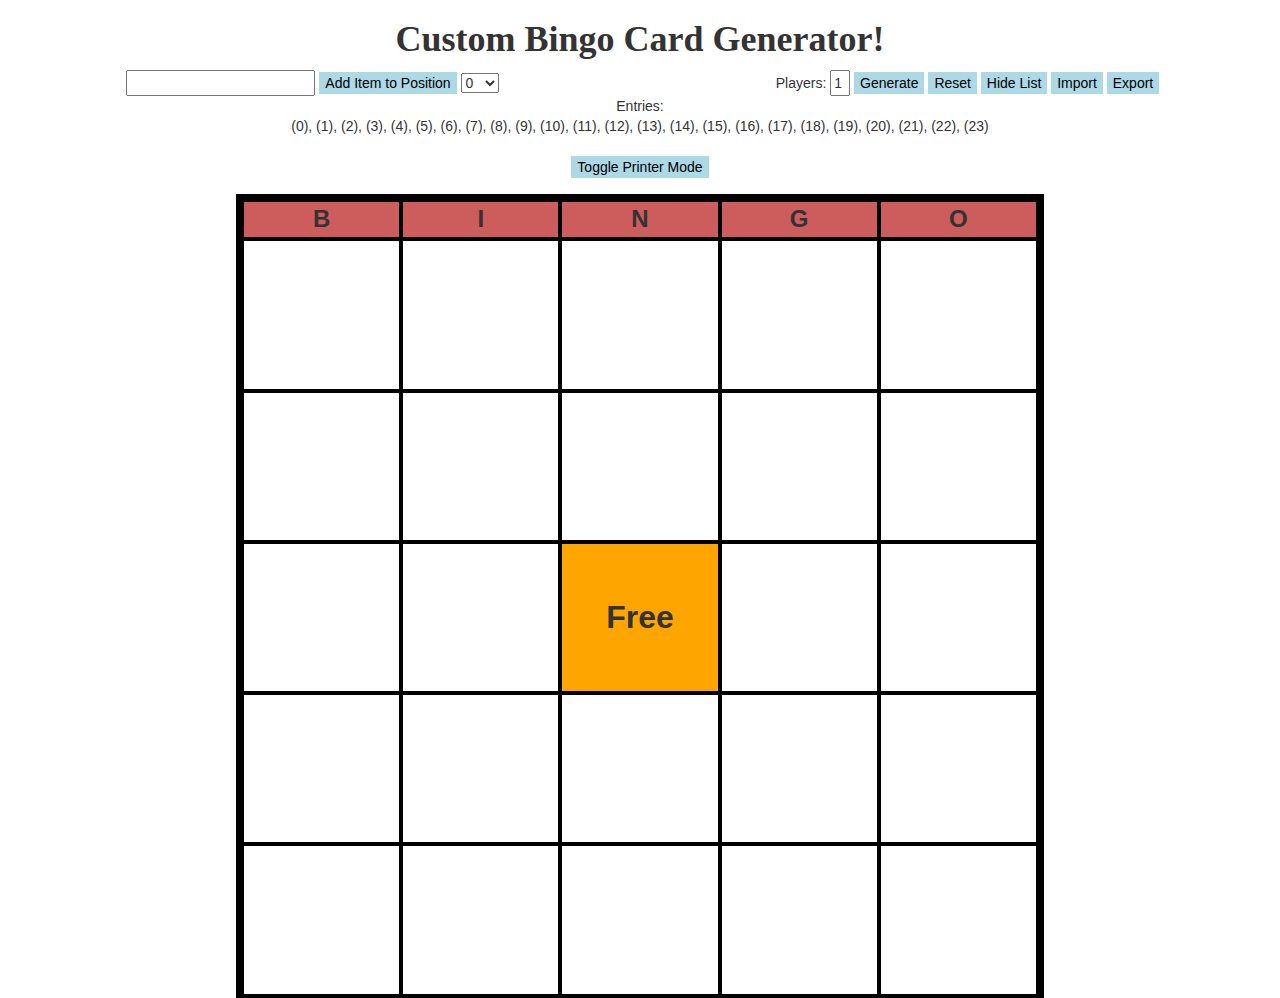
<file: index.html>
<!DOCTYPE html>
<html>

<head>
    <meta charset="utf-8">
    <link rel="stylesheet" href="https://maxcdn.bootstrapcdn.com/bootstrap/3.3.7/css/bootstrap.min.css">
    <script src="https://ajax.googleapis.com/ajax/libs/jquery/3.1.1/jquery.min.js"></script>
    <link rel="stylesheet" href="styles.css">
    <title>Bingo Generator</title>
</head>

<body>
    <div id="unfriendly">
        <h1 class="comicsans text-center">Custom Bingo Card Generator!</h1>
        <div class="row">
            <div class="col-sm-6 text-center">
                <input type="text" id="item">
                <button id="addList" class="button">Add Item to Position</button>
                <select id="position">
                <option value="0">0</option>
                <option value="1">1</option>
                <option value="2">2</option>
                <option value="3">3</option>
                <option value="4">4</option>
                <option value="5">5</option>
                <option value="6">6</option>
                <option value="7">7</option>
                <option value="8">8</option>
                <option value="9">9</option>
                <option value="10">10</option>
                <option value="11">11</option>
                <option value="12">12</option>
                <option value="13">13</option>
                <option value="14">14</option>
                <option value="15">15</option>
                <option value="16">16</option>
                <option value="17">17</option>
                <option value="18">18</option>
                <option value="19">19</option>
                <option value="20">20</option>
                <option value="21">21</option>
                <option value="22">22</option>
                <option value="23">23</option>
            </select>
            </div>
            <div class="col-sm-6 text-center">
                Players:
                <input id="players" style="width:20px" value="1">
                <button id="generate" class="button">Generate</button>
                <button id="reset" class="button">Reset</button>
                <button id="hide" class="button">Hide List</button>
                <button id="import" class="button">Import</button>
                <button id="export" class="button">Export</button>
            </div>
        </div>
        <div id="displayparent">
            <div class="text-center">Entries:</div>
            <div id="displayArray" class="text-center">
            </div>
        </div>
        <br>
    </div>
    <div class="text-center"><button id="printerbutton" class="button">Toggle Printer Mode</button></div>
    <br>
    <div id="cards">
        <div id="template">
            <table align="center" class="bingo" id="template">
                <tr>
                    <th>B</th>
                    <th>I</th>
                    <th>N</th>
                    <th>G</th>
                    <th>O</th>
                </tr>
                <tr>
                    <td id="1"></td>
                    <td id="2"></td>
                    <td id="3"></td>
                    <td id="4"></td>
                    <td id="5"></td>
                </tr>
                <tr>
                    <td id="6"></td>
                    <td id="7"></td>
                    <td id="8"></td>
                    <td id="9"></td>
                    <td id="10"></td>
                </tr>
                <tr>
                    <td id="11"></td>
                    <td id="12"></td>
                    <td id="free">Free</td>
                    <td id="13"></td>
                    <td id="14"></td>
                </tr>
                <tr>
                    <td id="15"></td>
                    <td id="16"></td>
                    <td id="17"></td>
                    <td id="18"></td>
                    <td id="19"></td>
                </tr>
                <tr>
                    <td id="20"></td>
                    <td id="21"></td>
                    <td id="22"></td>
                    <td id="23"></td>
                    <td id="24"></td>
                </tr>
            </table>
        </div>
    </div>
    <script src="scripts.js"></script>
</body>
</html>
</file>
<file: styles.css>
th {
    font-size: 18pt;
    border: 4px solid black;
    text-align: center;
    width: 20%;
    height: 5%;
    background-color: indianred;
}

td {
    border: 4px solid black;
    text-align: center;
    width: 20%;
    height: 19%;
}

.bingo {
    outline: 4px solid black;
    text-align: center;
    width: 800px;
    height: 800px;
    page-break-inside: avoid;
}

#free {
    font-size: 24pt;
    font-weight: bold;
    text-align: center;
    background-color: orange;
}

.comicsans {
    font-family: "Comic Sans MS", cursive, "sans-serif";
    font-weight: bold;
}

.button {
    border: none;
    color: black;
    background-color: lightblue;
}
</file>
